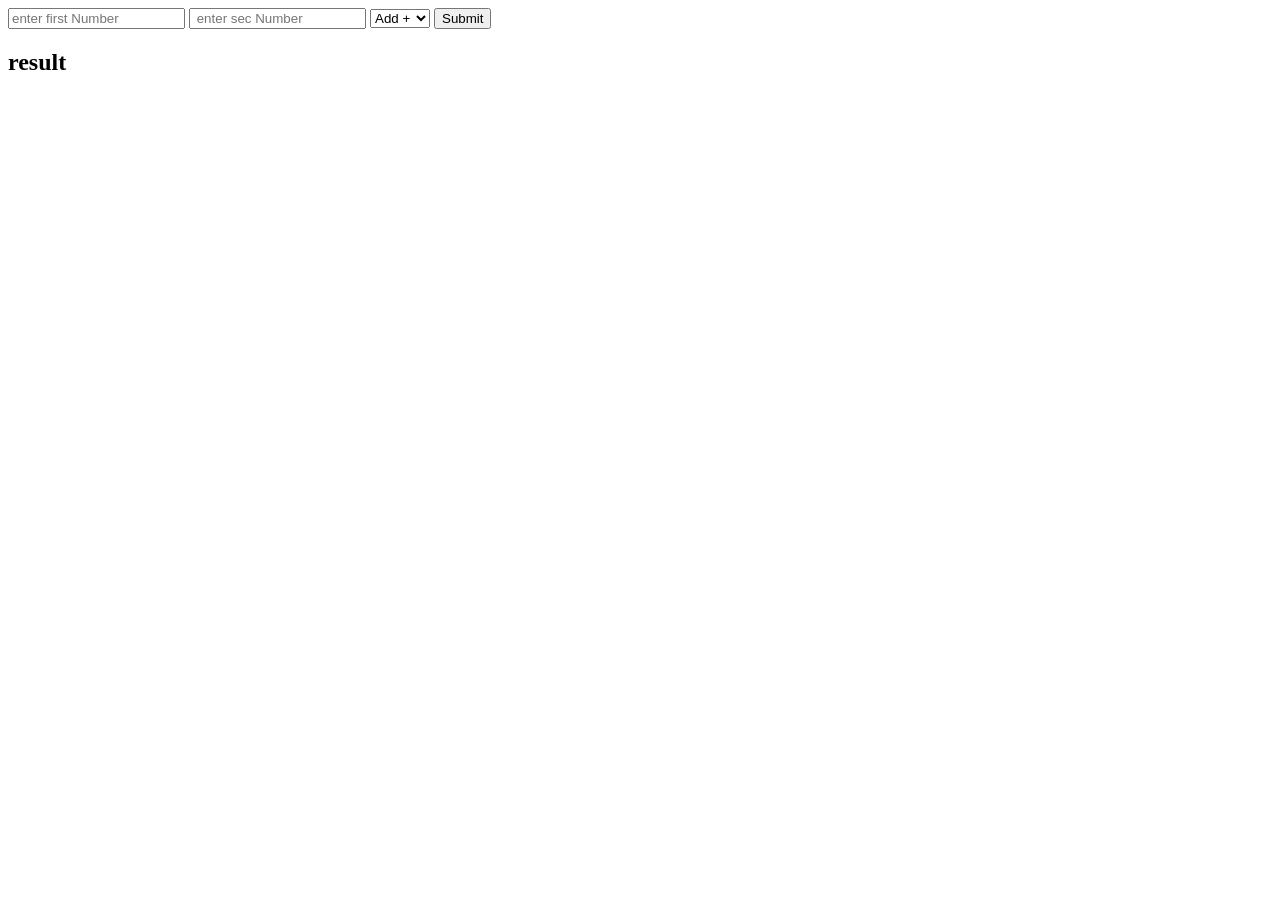
<file: calculater.html>
<!DOCTYPE html>
<html lang="en">
<head>
    <meta charset="UTF-8">
    <meta name="viewport" content="width=device-width, initial-scale=1.0">
    <title>Document</title>
</head>
<body>
    <input id="num1" placeholder="enter first Number">
    <input id="num2" placeholder=" enter sec Number">
    <select>
        <option value="+">Add + </option>
        <option value="-"> sub - </option>
        <option value="/">div /</option>
        <option value="*">multi *</option>

    </select>
    <button id="btn">Submit</button>
    <h2 id="rslt">result</h2>
</body>
<script>
    
</script>
</html>
</file>
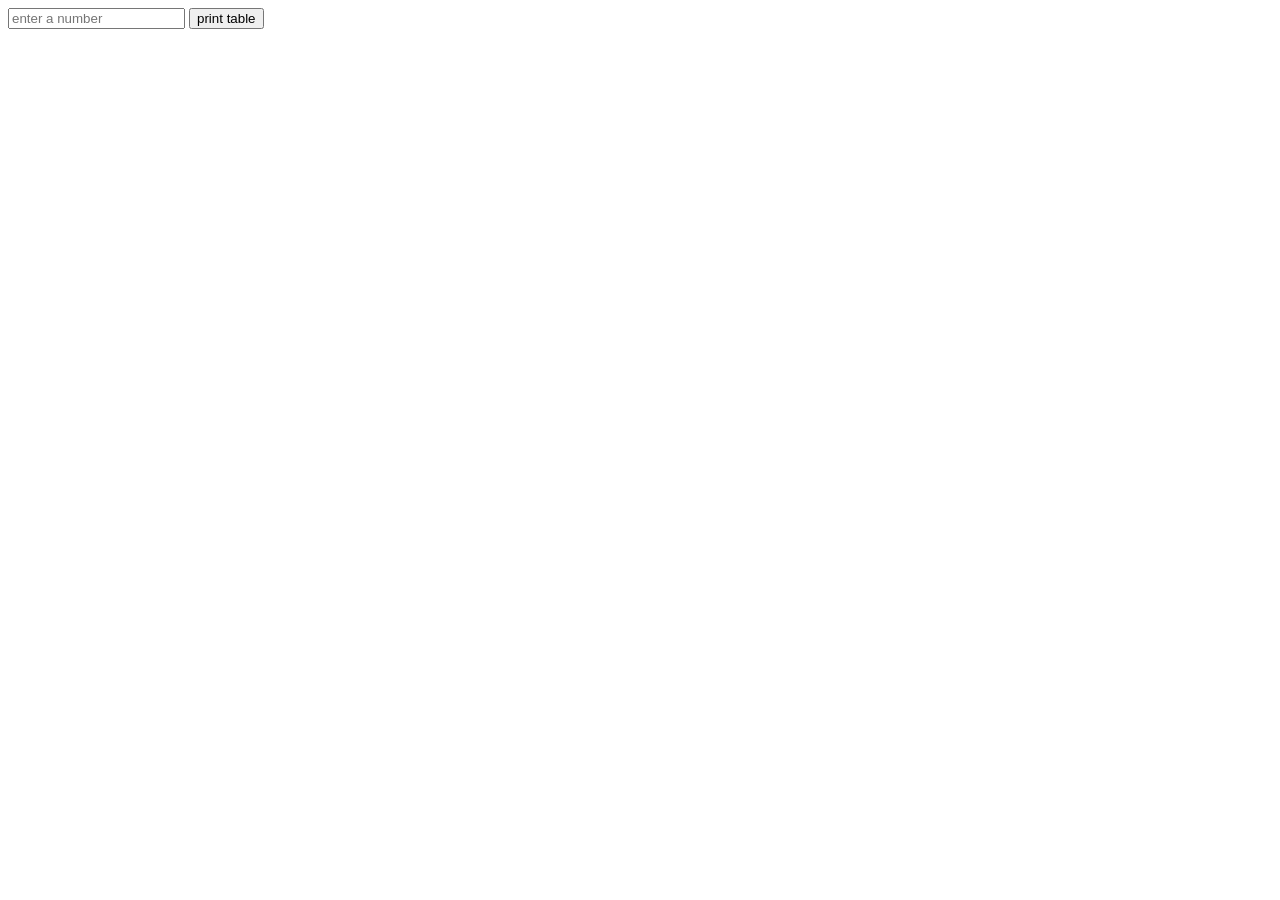
<file: forloop.html>
<!DOCTYPE html>
<html lang="en">

<head>
    <meta charset="UTF-8">
    <meta name="viewport" content="width=device-width, initial-scale=1.0">
    <title>Document</title>
</head>

<body>
    <input id="table" placeholder="enter a number" type="number">
    <button id="btn" onclick="tableprint()">print table</button>
    <div id="result">
    </div>
    

</body>
<script>


    function tableprint() {
        let n1 = Number(document.getElementById("table").value)
        
        let output = "";
        for (let i = 1; i <= 10; i++) {
            output += n1 + " x " + i + " = " + (n1 * i) + "<br>";
        }
        document.getElementById("result").innerHTML = output;
    }

</script>

</html>
</file>
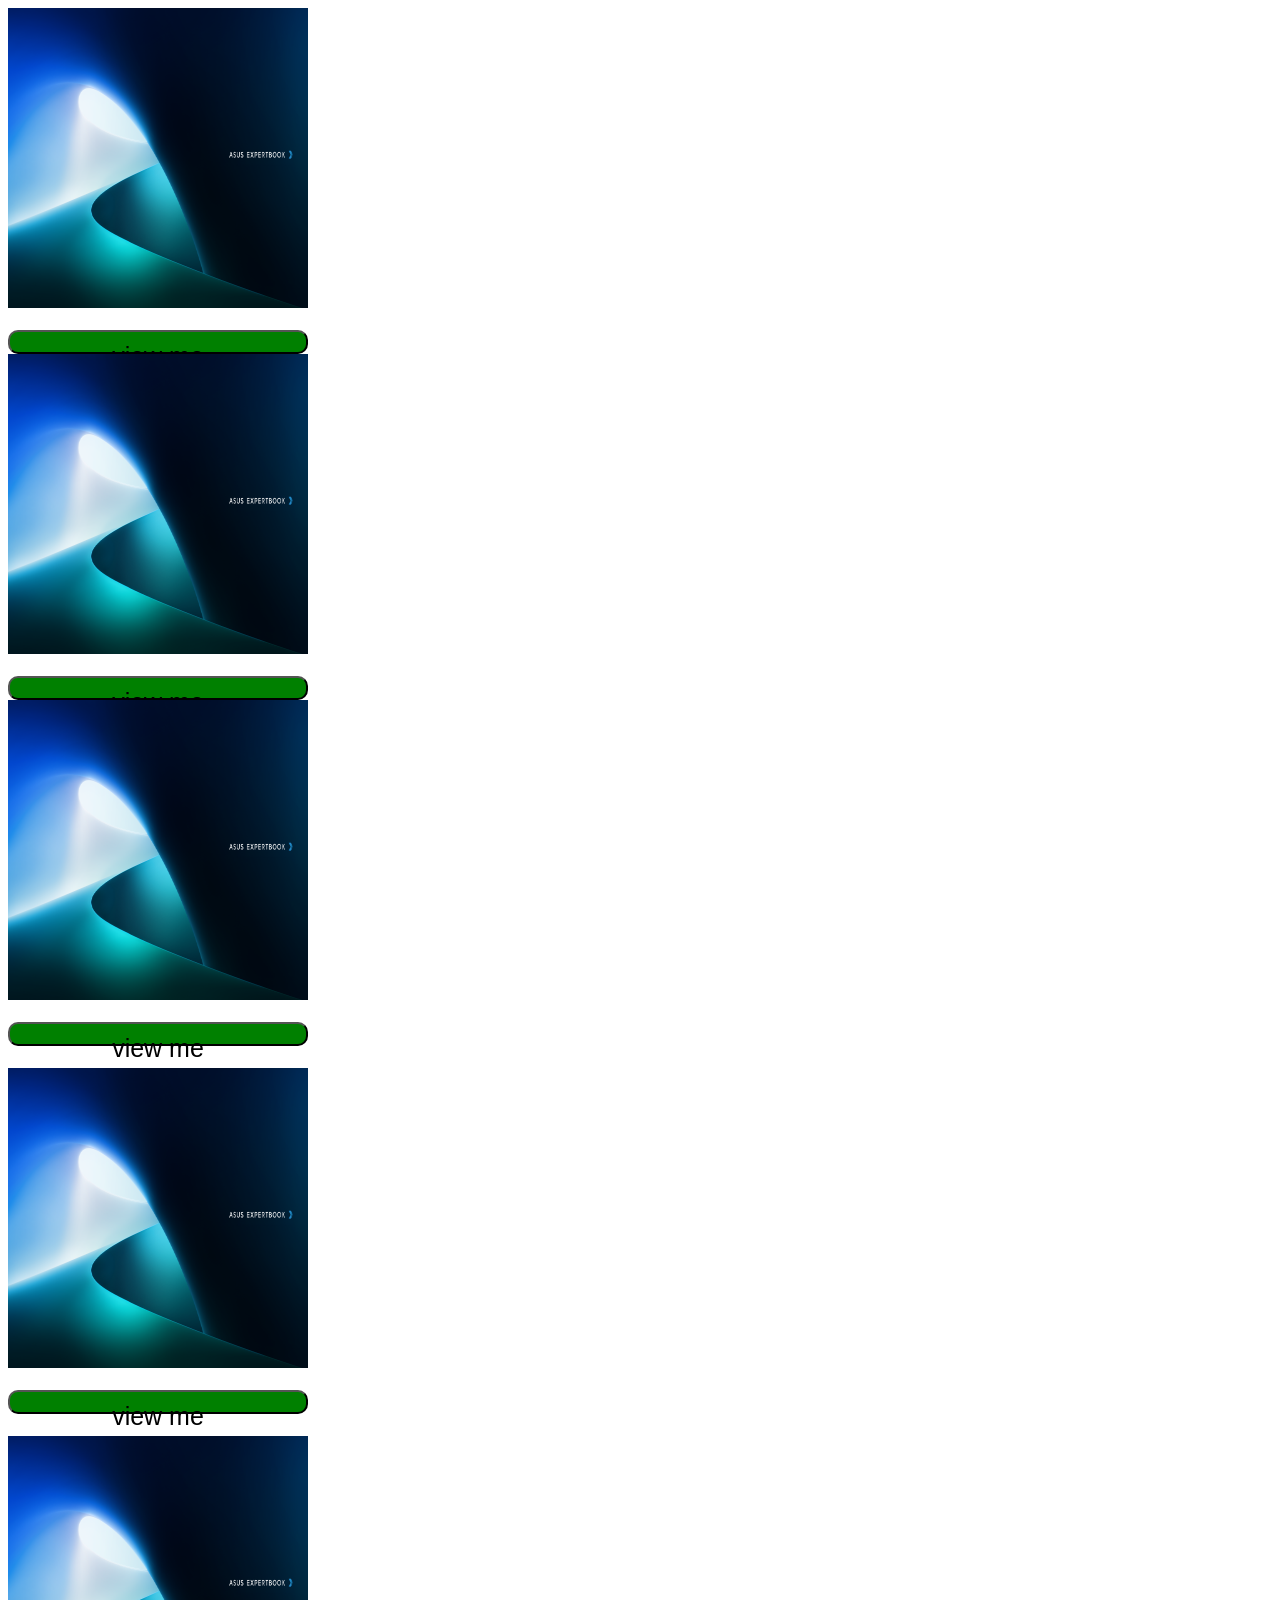
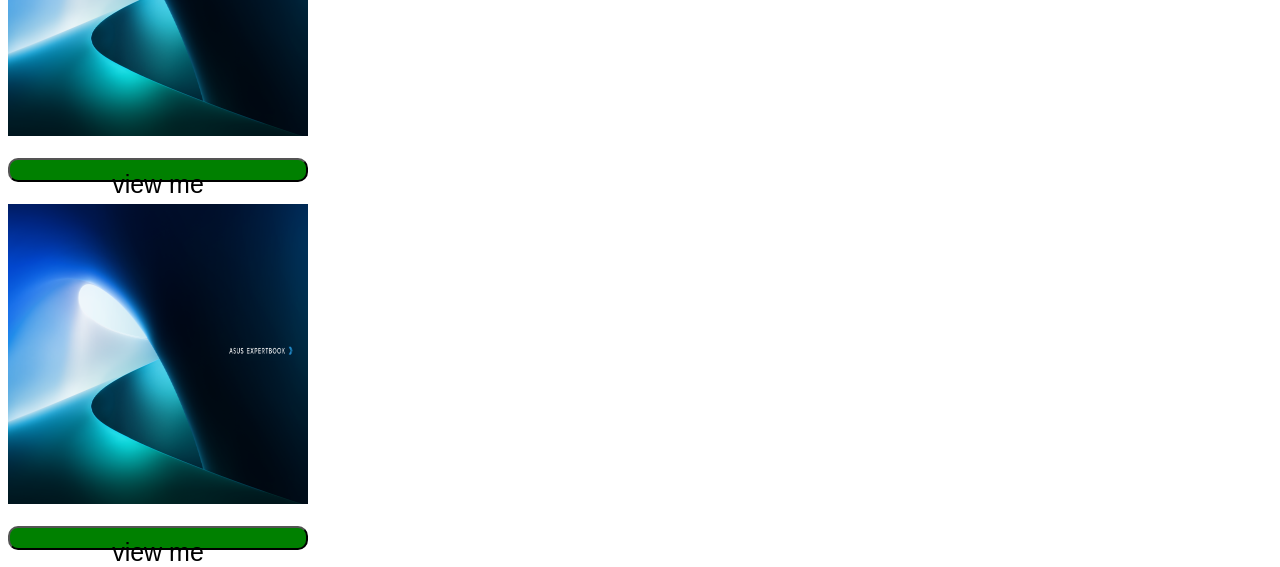
<file: newPage.html>
<!DOCTYPE html>
<html lang="en">
<head>
    <meta charset="UTF-8">
    <meta name="viewport" content="width=device-width, initial-scale=1.0">
    <title>Document</title>
    <link rel="stylesheet" href="/newPage.css">
</head>
<body>
    <div class="card">
    <div class="img">
        <img src="asus.jpg" height="300px" width="300px">
        <button id="btn">view me</button>
    </div>
    <div class="img">
        <img src="asus.jpg" height="300px" width="300px">
        <button id="btn">view me</button>
    </div>
    <div class="img">
        <img src="asus.jpg" height="300px" width="300px">
        <button id="btn">view me</button>
    <div class="img">
        <img src="asus.jpg" height="300px" width="300px">
        <button id="btn">view me</button>
    </div>
    <div class="img">
        <img src="asus.jpg" height="300px" width="300px">
        <button id="btn">view me</button>
    </div>
    <div class="img">
        <img src="asus.jpg" height="300px" width="300px">
        <button id="btn">view me</button>
    </div>
    </div>
</body>
</html>
</file>
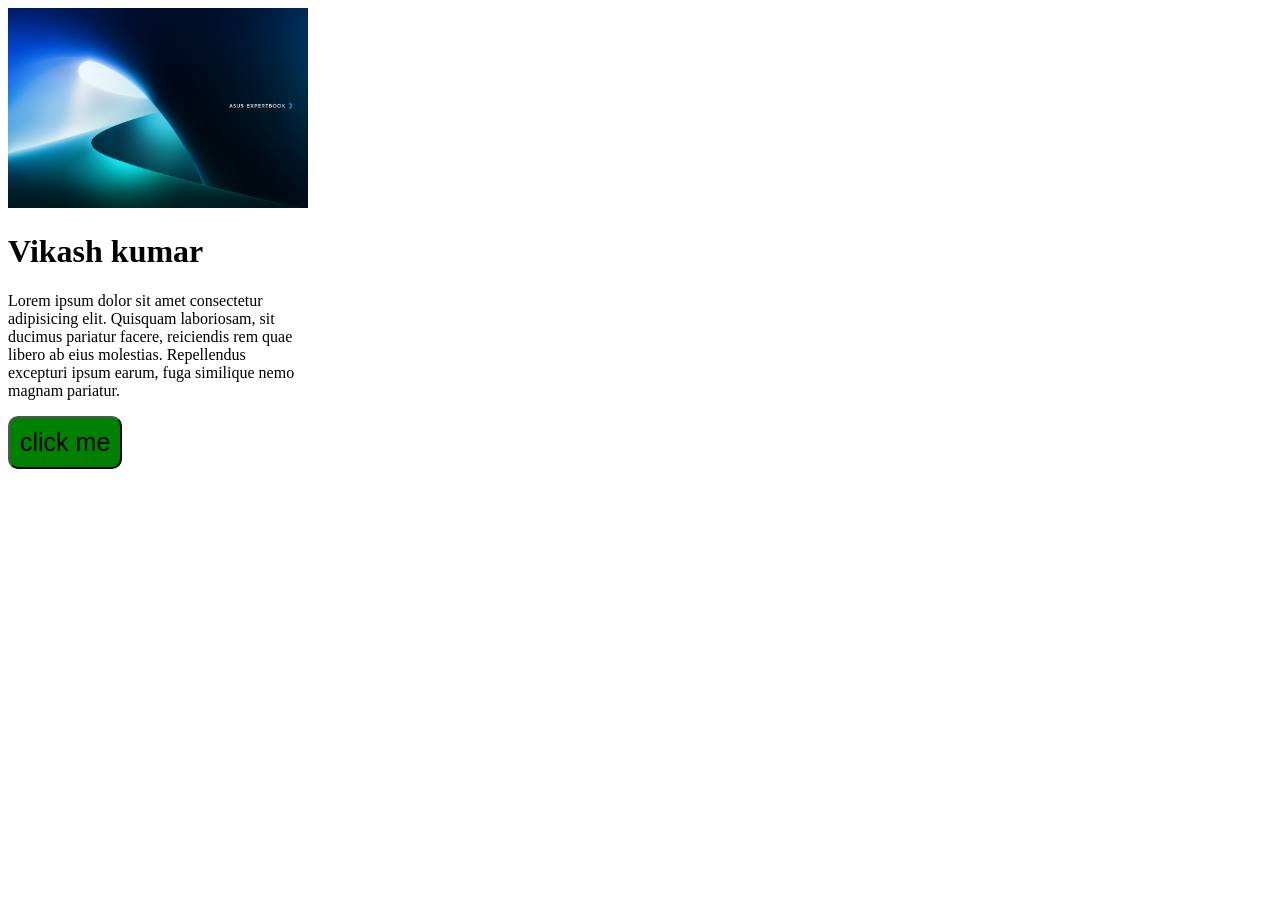
<file: profile.html>
<!DOCTYPE html>
<html lang="en">
<head>
    <meta charset="UTF-8">
    <meta name="viewport" content="width=device-width, initial-scale=1.0">
    <title>Document</title>
    <link rel="stylesheet" href="/style.css">
</head>
<body>
    <div>
    <img src="/asus.jpg" height="200px" width="300px">
    <h1 id="name">Vikash kumar</h1>

    <p>Lorem ipsum dolor sit amet consectetur adipisicing elit. Quisquam laboriosam, sit ducimus pariatur facere, reiciendis rem quae libero ab eius molestias. Repellendus excepturi ipsum earum, fuga similique nemo magnam pariatur.</p>
    <button id="btn" onclick="textchange()">click me</button>

    </div>

</body>
<script>
    let h= document.getElementById("name");
    function textchange(){
        alert("you are loggedin");
        h.textContent="vikash Developer";
    }

    
</script>
</html>
</file>
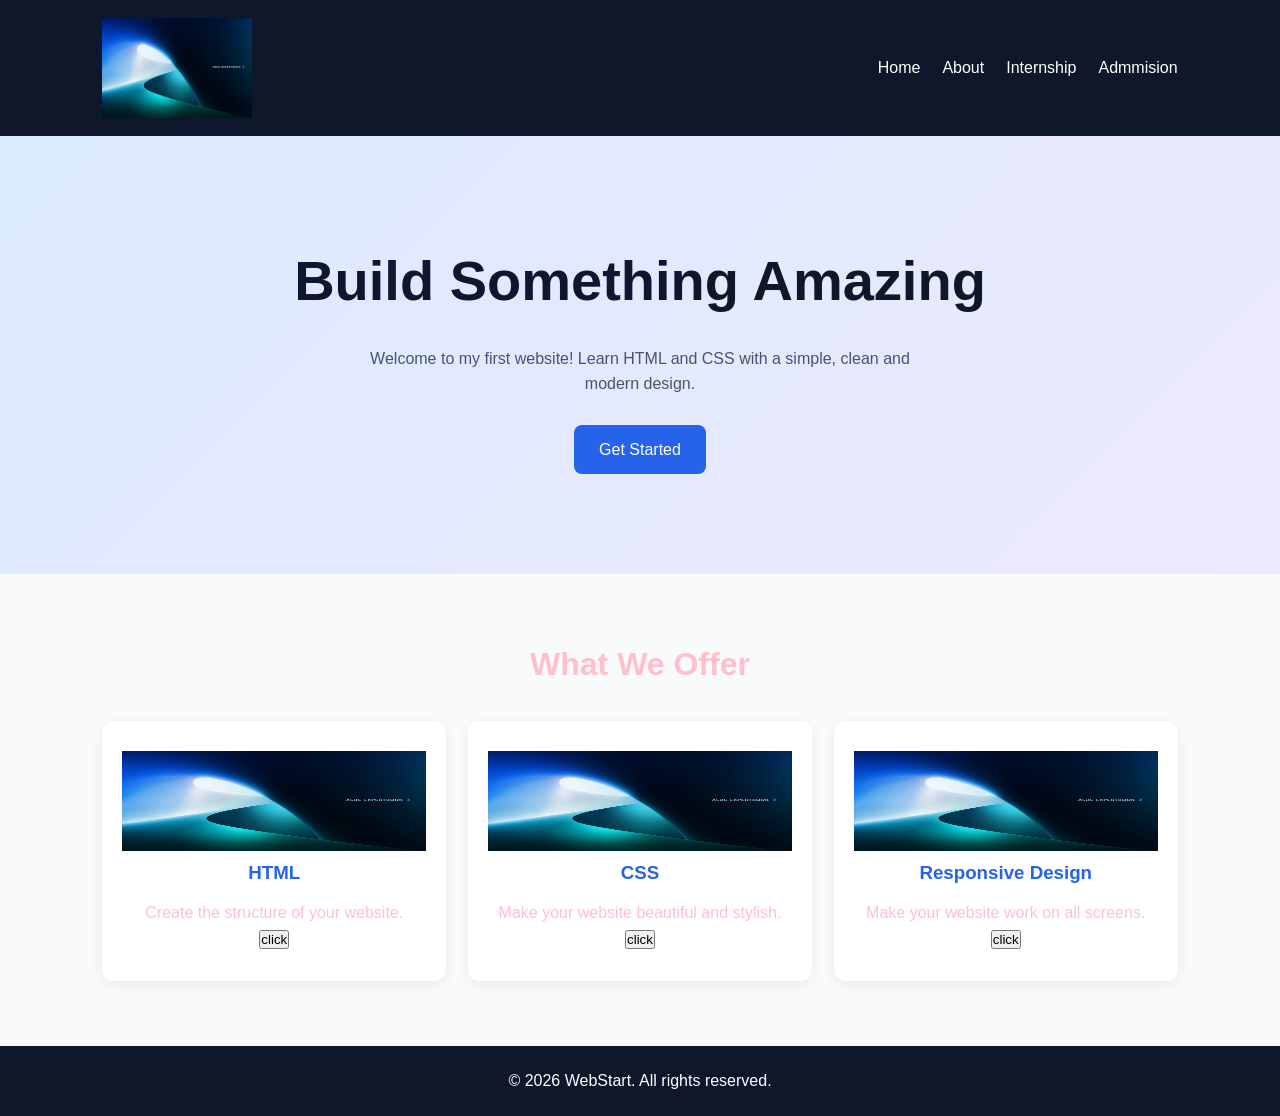
<file: sample.html>
<!DOCTYPE html>
<html lang="en">
<head>
  <meta charset="UTF-8">
  <meta name="viewport" content="width=device-width, initial-scale=1.0">
  <title>WebStart - My Website</title>
  <link rel="stylesheet" href="/sample.css">
</head>
<body>

  <header>
    <nav class="navbar">
      
      <img src="asus.jpg" height="100px" width="150px">
      <ul>
        <li><a href="#home">Home</a></li>
        <li><a href="#about">About</a></li>
        <li><a href="#services">Internship</a></li>
        <li><a href="#contact">Admmision</a></li>
      </ul>
    </nav>
  </header>

  <main>
    <section class="hero" id="home">
      <h1>Build Something Amazing</h1>
      <p>
        Welcome to my first website!
        Learn HTML and CSS with a simple,
        clean and modern design.
      </p>
      <a href="#services" class="btn">Get Started</a>
    </section>

    <section class="services" id="services">
      <h2>What We Offer</h2>

      <div class="cards">
        <article class="card">
          <img src="asus.jpg" height="100px" width="100%">
          <h3>HTML</h3>
          <p>Create the structure of your website.</p>
          <button>click</button>
          
        </article>

        <article class="card">
            <img src="asus.jpg" height="100px" width="100%">
          <h3>CSS</h3>
          <p>Make your website beautiful and stylish.</p>
           <button>click</button>
        </article>

        <article class="card">
          <img src="asus.jpg" height="100px" width="100%">
          <h3>Responsive Design</h3>
          <p>Make your website work on all screens.</p>
           <button>click</button>
        </article>
      </div>
    </section>
  </main>

  <footer id="contact">
    <p>&copy; 2026 WebStart. All rights reserved.</p>
  </footer>

</body>
</html>
</file>
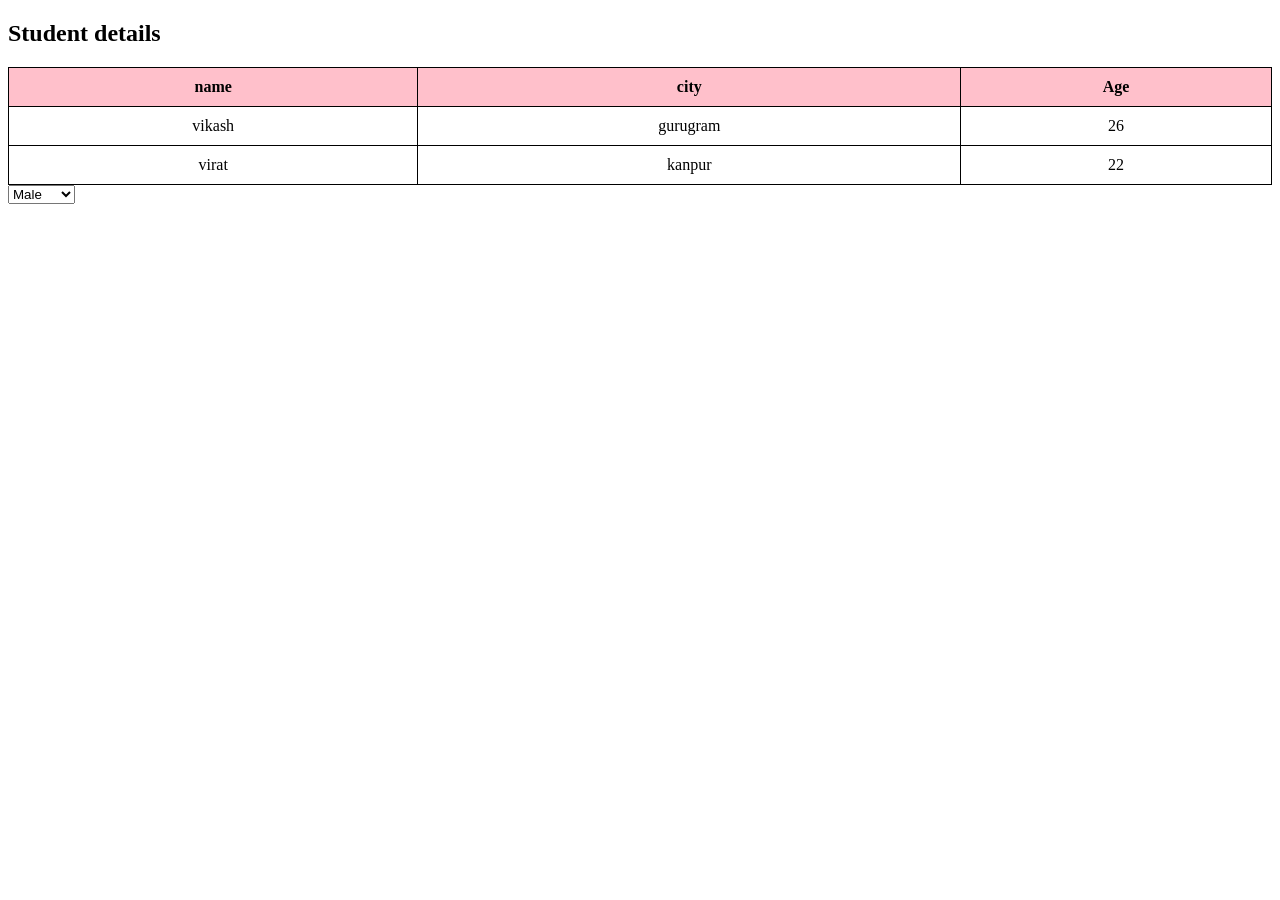
<file: table.html>
<!DOCTYPE html>
<html lang="en">
<head>
    <meta charset="UTF-8">
    <meta name="viewport" content="width=device-width, initial-scale=1.0">
    <title>Document</title>
    <style>
        table{width: 100%; border-collapse: collapse;}
        th,td{border: 1px solid black; padding: 10px; text-align: center;}
        th{background-color: pink;}
        tr:hover{
            background-color: green;
            color: blue;
        }
    </style>
</head>
<body>
    <h2>Student details</h2>
    <table>
        <tr>
            <th>name</th>
            <th>city</th>
            <th>Age</th>

        </tr>
        <tr>
            <td>vikash</td>
            <td>gurugram</td>
            <td>26</td>
        </tr>
        <tr>
            <td>virat</td>
            <td>kanpur</td>
            <td>22</td>
        </tr>
    </table>
    <select>
        <option>Male</option>
        <option>Female</option>
        <option>Trans</option>
        
    </select>
</body>
</html>
</file>
<file: newPage.css>
.card{
    align-items: center;
    text-align: center;
}
.img{
    display: grid;
    size: 10px;
    gap: 22px;
}
#btn{
    background-color: green;
    font-size: 25px;
    height: 20px;
    width: 300px;
    border-radius: 10px;
    padding:10px 20px;
    size: 50px;
}
#btn:hover{
    cursor: pointer;
    background-color: aqua;
   transform: translateY(-20px);
   transform: scaleX(1.1);
}
.div{
    display: grid;
    size: 1cm;
}
</file>
<file: style.css>
div{
    height: 300px;
    width: 300px;
    border-color: black;
    
}
#btn{
    background-color: green;
    font-size: 25px;
    border-radius: 10px;
    padding:10px;
    cursor: pointer;
    
}
#btn:hover{
    background-color: yellow;
    color: rgb(244, 7, 7);

}
</file>
<file: sample.css>
/* Basic styling */
* {
  margin: 0;
  padding: 0;
  box-sizing: border-box;
}

html {
  scroll-behavior: smooth;
}

body {
  font-family: Arial, sans-serif;
  line-height: 1.6;
  color: pink;
  background: #f8fafc;
}

/* Navigation bar */
header {
  background: #0f172a;
  padding: 18px 8%;
}

.navbar {
  display: flex;
  justify-content: space-between;
  align-items: center;
  flex-wrap: wrap;
  gap: 15px;
}

.logo {
  color: #60a5fa;
}

.navbar ul {
  display: flex;
  list-style: none;
  gap: 22px;
  flex-wrap: wrap;
}

.navbar a {
  color: white;
  text-decoration: none;
}

.navbar a:hover {
  color: #60a5fa;
}

/* Hero section */
.hero {
  text-align: center;
  padding: 100px 20px;
  background: linear-gradient(135deg, #dbeafe, #ede9fe);
}

.hero h1 {
  font-size: clamp(2rem, 5vw, 3.5rem);
  margin-bottom: 20px;
  color: #0f172a;
}

.hero p {
  max-width: 550px;
  margin: 0 auto 28px;
  color: #475569;
}

.btn {
  display: inline-block;
  background: #2563eb;
  color: white;
  padding: 12px 25px;
  border-radius: 8px;
  text-decoration: none;
  transition: background 0.3s;
}

.btn:hover {
  background-color: aqua;
  color: green;
}

/* Service cards */
.services {
  padding: 65px 8%;
  text-align: center;
}

.services h2 {
  font-size: 2rem;
  margin-bottom: 30px;
}

.cards {
  display: grid;
  grid-template-columns: repeat(3, minmax(0, 1fr));
  gap: 22px;
}

.card {
  background: white;
  padding: 30px 20px;
  border-radius: 12px;
  box-shadow: 0 4px 15px #0f172a10;
  transition: transform 0.3s;
}

.card:hover {
  transform: translateY(-20px);
}

.card h3 {
  color: #2563eb;
  margin-bottom: 12px;
}

/* Footer */
footer {
  background: #0f172a;
  color: white;
  text-align: center;
  padding: 22px;
}

/* Mobile screens */
@media (max-width: 650px) {
  .navbar {
    flex-direction: column;
  }

  .navbar ul {
    justify-content: center;
    gap: 14px;
  }

  .hero {
    padding: 70px 20px;
  }

  .cards {
    grid-template-columns: 1fr;
  }
}
</file>
